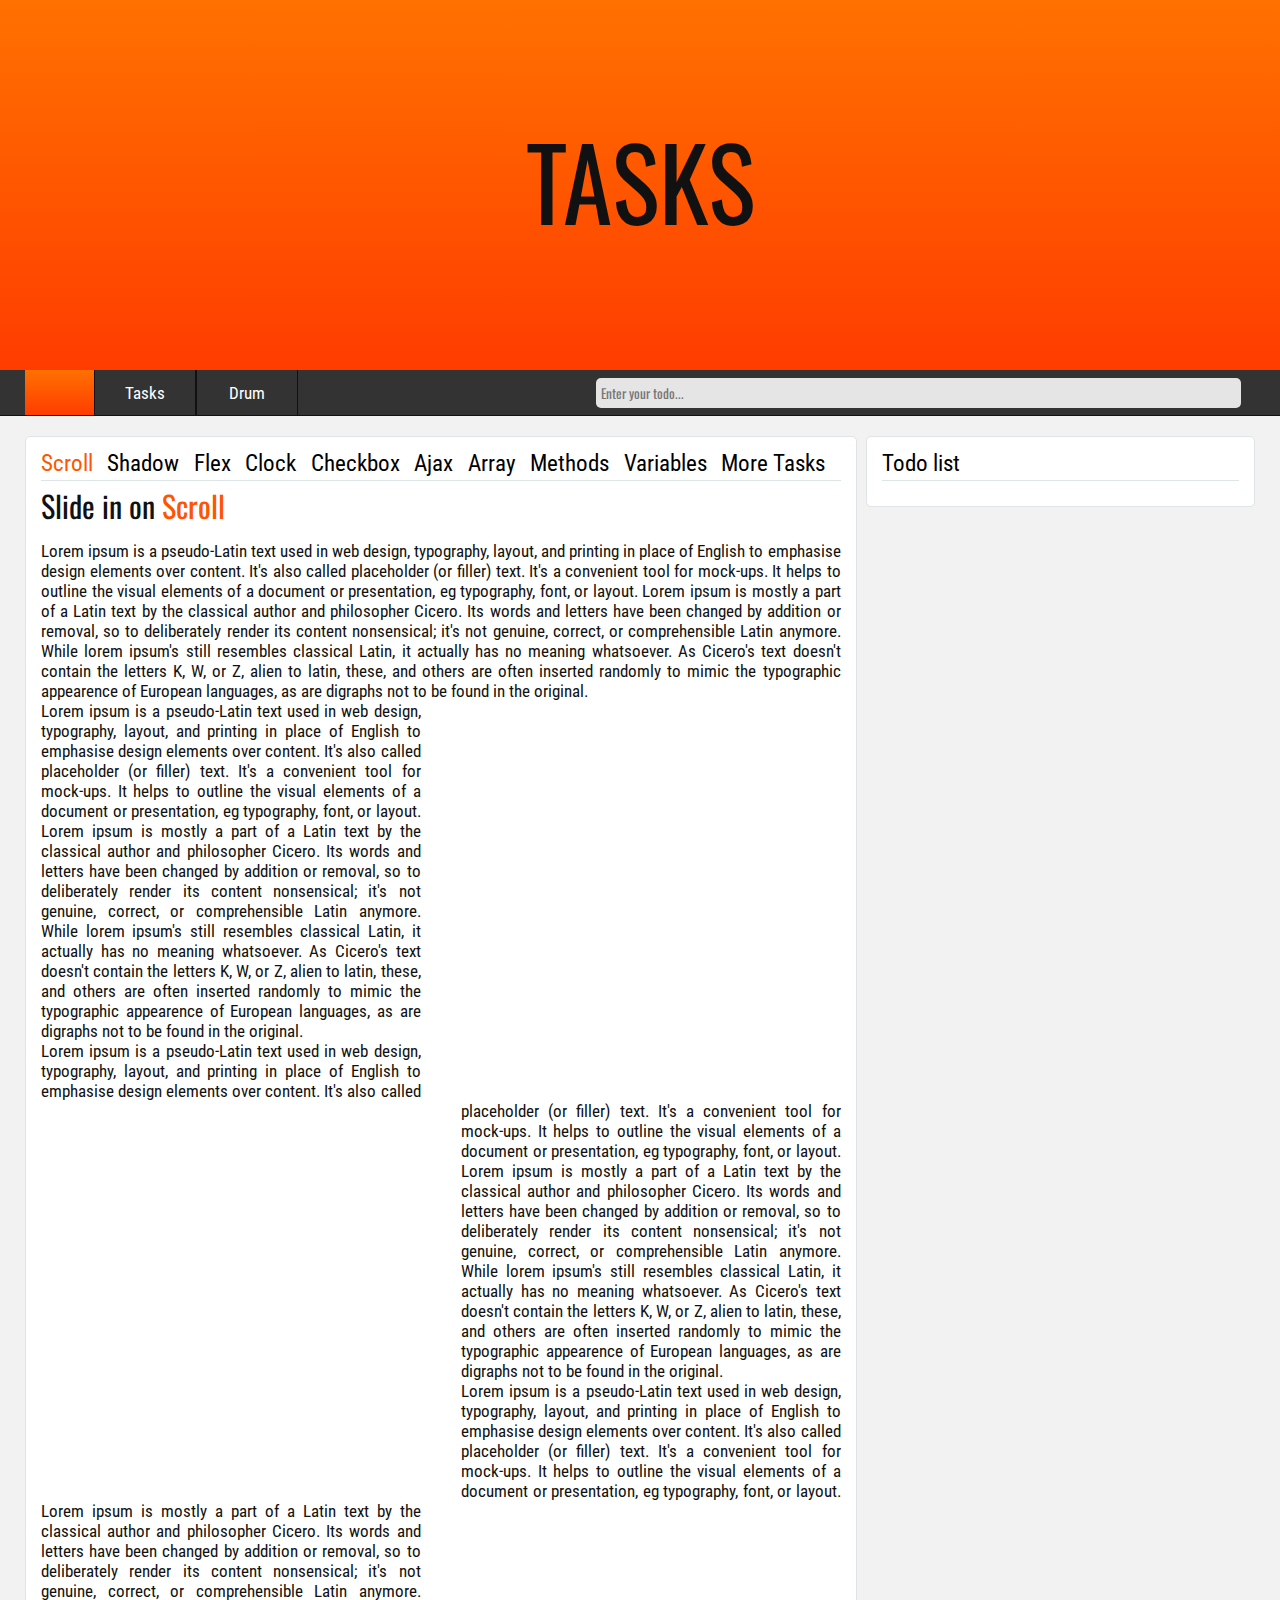
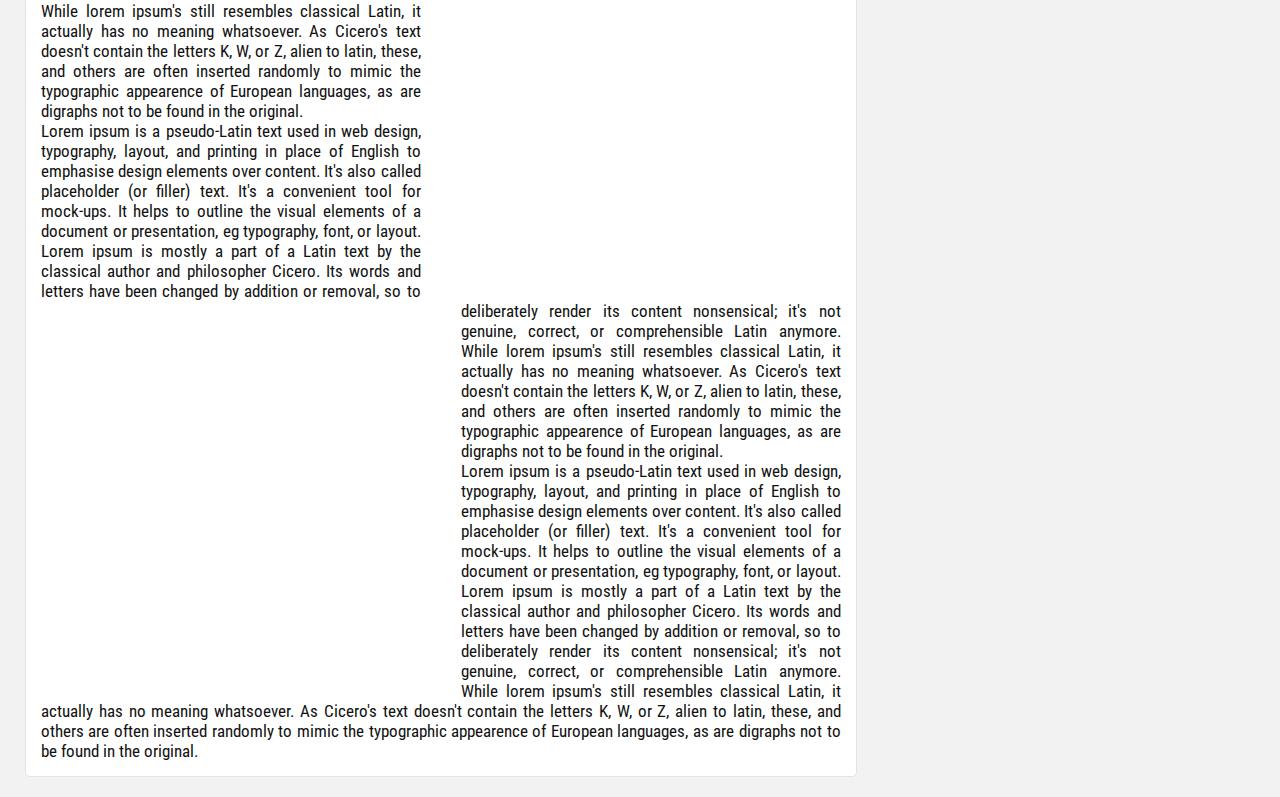
<file: index.html>
<!DOCTYPE html>
<html lang="en">
<head>
    <meta charset="UTF-8">
    <meta name="viewport" content="width=device-width, initial-scale=1.0">

    <link rel="stylesheet" type="text/css" href="css/style.css">

    <link rel="icon" href="img/logo-icon.ico" type="image/x-icon">

    <link rel="stylesheet" href="https://use.fontawesome.com/releases/v5.1.1/css/all.css"
          integrity="sha384-O8whS3fhG2OnA5Kas0Y9l3cfpmYjapjI0E4theH4iuMD+pLhbf6JI0jIMfYcK3yZ" crossorigin="anonymous">
    <link href="https://fonts.googleapis.com/css?family=Oswald" rel="stylesheet">
    <link href="https://fonts.googleapis.com/css?family=Roboto+Condensed" rel="stylesheet">

    <title>Task page</title>
</head>
<body onload="getToDo()">

<div class="banner">
    <div class="logo-banner">
        <h2>Tasks</h2>
    </div>
</div>

<header id="main">

    <div class="wrapper holder">
        <div class="flex-container">
            <div class="logo">
                <h1><a href="index.html"><i class="fab fa-js-square"></i></a></h1>
            </div>

            <nav>
                <ul>
                    <li><a href="index.html">Tasks</a></li>
                    <li><a href="drum.html">Drum</a></li>
                </ul>
            </nav>

            <form id="todoList">
                <input type="text" placeholder="Enter your todo..." id="todoInput" onfocus="this.value=''">
                <button type="submit"><i class="fas fa-plus"></i></button>
            </form>
        </div>
    </div>
</header>

<main>
    <div class="wrapper holder">
        <div class="content">
            <div class="left-block holder" id="tabs">
                <div class="nav-panel">
                    <nav>
                        <ul>
                            <li class="tab active">Scroll</li>
                            <li class="tab">Shadow</li>
                            <li class="tab">Flex</li>
                            <li class="tab">Clock</li>
                            <li class="tab">Checkbox</li>
                            <li class="tab">Ajax</li>
                            <li class="tab">Array</li>
                            <li class="tab">Methods</li>
                            <li class="tab">Variables</li>
                            <li class="toggle-panel">More Tasks</li>
                        </ul>
                    </nav>
                    <div class="panel">
                        <ul>
                            <li class="tab">Video</li>
                        </ul>
                    </div>
                </div>


                <div class="slide tab-content">
                    <h3>Slide in on <span>Scroll</span></h3>

                    <p>Lorem ipsum is a pseudo-Latin text used in web design, typography, layout, and printing in place
                        of English to emphasise design elements over content. It's also called placeholder (or filler)
                        text. It's a convenient tool for mock-ups. It helps to outline the visual elements of a document
                        or presentation, eg typography, font, or layout. Lorem ipsum is mostly a part of a Latin text by
                        the classical author and philosopher Cicero. Its words and letters have been changed by addition
                        or removal, so to deliberately render its content nonsensical; it's not genuine, correct, or
                        comprehensible Latin anymore. While lorem ipsum's still resembles classical Latin, it actually
                        has no meaning whatsoever. As Cicero's text doesn't contain the letters K, W, or Z, alien to
                        latin, these, and others are often inserted randomly to mimic the typographic appearence of
                        European languages, as are digraphs not to be found in the original.</p>

                    <img src="img/img.jpg" alt="Img" class="right-position slide-in">

                    <p>Lorem ipsum is a pseudo-Latin text used in web design, typography, layout, and printing in place
                        of English to emphasise design elements over content. It's also called placeholder (or filler)
                        text. It's a convenient tool for mock-ups. It helps to outline the visual elements of a document
                        or presentation, eg typography, font, or layout. Lorem ipsum is mostly a part of a Latin text by
                        the classical author and philosopher Cicero. Its words and letters have been changed by addition
                        or removal, so to deliberately render its content nonsensical; it's not genuine, correct, or
                        comprehensible Latin anymore. While lorem ipsum's still resembles classical Latin, it actually
                        has no meaning whatsoever. As Cicero's text doesn't contain the letters K, W, or Z, alien to
                        latin, these, and others are often inserted randomly to mimic the typographic appearence of
                        European languages, as are digraphs not to be found in the original.</p>

                    <img src="img/img.jpg" alt="Img" class="left-position slide-in">

                    <p>Lorem ipsum is a pseudo-Latin text used in web design, typography, layout, and printing in place
                        of English to emphasise design elements over content. It's also called placeholder (or filler)
                        text. It's a convenient tool for mock-ups. It helps to outline the visual elements of a document
                        or presentation, eg typography, font, or layout. Lorem ipsum is mostly a part of a Latin text by
                        the classical author and philosopher Cicero. Its words and letters have been changed by addition
                        or removal, so to deliberately render its content nonsensical; it's not genuine, correct, or
                        comprehensible Latin anymore. While lorem ipsum's still resembles classical Latin, it actually
                        has no meaning whatsoever. As Cicero's text doesn't contain the letters K, W, or Z, alien to
                        latin, these, and others are often inserted randomly to mimic the typographic appearence of
                        European languages, as are digraphs not to be found in the original.</p>

                    <img src="img/img.jpg" alt="Img" class="right-position slide-in">

                    <p>Lorem ipsum is a pseudo-Latin text used in web design, typography, layout, and printing in place
                        of English to emphasise design elements over content. It's also called placeholder (or filler)
                        text. It's a convenient tool for mock-ups. It helps to outline the visual elements of a document
                        or presentation, eg typography, font, or layout. Lorem ipsum is mostly a part of a Latin text by
                        the classical author and philosopher Cicero. Its words and letters have been changed by addition
                        or removal, so to deliberately render its content nonsensical; it's not genuine, correct, or
                        comprehensible Latin anymore. While lorem ipsum's still resembles classical Latin, it actually
                        has no meaning whatsoever. As Cicero's text doesn't contain the letters K, W, or Z, alien to
                        latin, these, and others are often inserted randomly to mimic the typographic appearence of
                        European languages, as are digraphs not to be found in the original.</p>

                    <img src="img/img.jpg" alt="Img" class="left-position slide-in">

                    <p>Lorem ipsum is a pseudo-Latin text used in web design, typography, layout, and printing in place
                        of English to emphasise design elements over content. It's also called placeholder (or filler)
                        text. It's a convenient tool for mock-ups. It helps to outline the visual elements of a document
                        or presentation, eg typography, font, or layout. Lorem ipsum is mostly a part of a Latin text by
                        the classical author and philosopher Cicero. Its words and letters have been changed by addition
                        or removal, so to deliberately render its content nonsensical; it's not genuine, correct, or
                        comprehensible Latin anymore. While lorem ipsum's still resembles classical Latin, it actually
                        has no meaning whatsoever. As Cicero's text doesn't contain the letters K, W, or Z, alien to
                        latin, these, and others are often inserted randomly to mimic the typographic appearence of
                        European languages, as are digraphs not to be found in the original.</p>


                    <p>Lorem ipsum is a pseudo-Latin text used in web design, typography, layout, and printing in place
                        of English to emphasise design elements over content. It's also called placeholder (or filler)
                        text. It's a convenient tool for mock-ups. It helps to outline the visual elements of a document
                        or presentation, eg typography, font, or layout. Lorem ipsum is mostly a part of a Latin text by
                        the classical author and philosopher Cicero. Its words and letters have been changed by addition
                        or removal, so to deliberately render its content nonsensical; it's not genuine, correct, or
                        comprehensible Latin anymore. While lorem ipsum's still resembles classical Latin, it actually
                        has no meaning whatsoever. As Cicero's text doesn't contain the letters K, W, or Z, alien to
                        latin, these, and others are often inserted randomly to mimic the typographic appearence of
                        European languages, as are digraphs not to be found in the original.</p>

                </div>

                <div class="shadow tab-content hidden-class">
                    <h3><i>Shadow</i> mouse</h3>

                    <span>Markup</span>
                </div>

                <div class="flex tab-content hidden-class">
                    <h3><span>Flex</span> gallery</h3>

                    <div class="flex-container">

                        <div class="flex-item"><p>My</p></div>
                        <div class="flex-item"><p>Dear</p></div>
                        <div class="flex-item"><p>Click</p></div>
                        <div class="flex-item"><p>On</p></div>
                        <div class="flex-item"><p>Me</p></div>

                    </div>
                </div>

                <div class="clock tab-content hidden-class">
                    <h3>CSS + <span>Clock</span> js</h3>

                    <div class="clock-shape">

                        <div class="clock-face">
                            <div class="hand second-hand"></div>
                            <div class="hand minute-hand"></div>
                            <div class="hand hour-hand"></div>
                        </div>

                    </div>
                </div>

                <div class="checkbox tab-content hidden-class">
                    <h3><span>Checkbox</span> in between (press Shift)</h3>
                    <div class="item">
                        <input type="checkbox">
                        <p>Create a new task</p>
                    </div>

                    <div class="item">
                        <input type="checkbox">
                        <p>Eat an apple</p>
                    </div>

                    <div class="item">
                        <input type="checkbox">
                        <p>Good luck</p>
                    </div>

                    <div class="item">
                        <input type="checkbox">
                        <p>Buy a car</p>
                    </div>

                    <div class="item">
                        <input type="checkbox">
                        <p>Google</p>
                    </div>

                    <div class="item">
                        <input type="checkbox">
                        <p>Input</p>
                    </div>
                </div>

                <div class="ajax tab-content hidden-class">
                    <h3><span>Ajax</span> and cities json file</h3>
                    <form>
                        <input type="text" class="search" placeholder="Find your city...">
                    </form>

                    <ul class="suggest">
                    </ul>
                </div>

                <div class="sort-array tab-content hidden-class">
                    <h3><span>Array</span> and method Sort</h3>
                    <ul class="not-sorted"></ul>

                    <button>Sort array</button>

                    <ul id="bands"></ul>
                </div>

                <div class="array-methods tab-content hidden-class">
                    <h3>Array <span>Methods</span>: filter, map, reduce</h3>

                    <div class="array-one">
                    </div>

                    <button class="negative-numbers">Negative numbers</button>
                    <button class="positive-numbers">Positive numbers</button>

                    <div class="negative-array">
                    </div>

                    <div class="positive-array">
                    </div>

                    <div class="array-two">
                    </div>

                    <button class="total-year">Total year</button>
                    <button class="only-names">Only names</button>

                    <div class="total-year-show">
                    </div>

                    <div class="only-names-show">
                    </div>

                </div>

                <div class="variables tab-content hidden-class">
                    <h3>CSS <span class="change-var">Variables</span> with JS</h3>

                    <label for="spacing">Spacing</label>
                    <input type="range" name="spacing" max="200" min="10" value="10" data-sizing="px">

                    <label for="blur">Blur</label>
                    <input type="range" name="blur" min="0" max="25" value="0" data-sizing="px">

                    <label for="base">Base color</label>
                    <input type="color" name="base" value="#ff5500"><br>

                    <label for="right">Right/Left</label>
                    <input type="range" name="right" max="300" min="-300" value="100" data-sizing="px">

                    <label for="top">Top/Bottom</label>
                    <input type="range" name="top" max="300" min="0" value="100" data-sizing="px">

                    <label for="width">Width</label>
                    <input type="range" name="width" max="100" min="0" value="70" data-sizing="%">

                    <div class="shape">
                        <img src="img/low-poly-basketbol-basketbolist-miach-igra.jpg" alt="Img">
                    </div>
                </div>

                <div class="bar tab-content hidden-class">
                    <h3><span>Video</span> speed</h3>

                    <div class="flex-container">

                        <video class="video" width="765" height="430" src="http://clips.vorwaerts-gmbh.de/VfE_html5.mp4"
                               loop controls></video>
                        <div class="speed">
                            <div class="speed-bar">1x</div>
                        </div>

                    </div>

                </div>
            </div>


            <div class="right-block">
                <h3>Todo list</h3>
                <div id="showToDoList">
                </div>
            </div>
        </div>
    </div>
</main>

<script src="js/todo.js"></script>
<script src="js/tabs.js"></script>
<script src="js/shadow.js"></script>
<script src="js/slide-in.js"></script>
<script src="js/flex.js"></script>
<script src="js/sticky-nav.js"></script>
<script src="js/clock.js"></script>
<script src="js/checkbox.js"></script>
<script src="js/ajax-cities.js"></script>
<script src="js/sort-array.js"></script>
<script src="js/array-methods.js"></script>
<script src="js/variables.js"></script>
<script src="js/panel.js"></script>
<script src="js/speed-bar.js"></script>

</body>
</html>
</file>
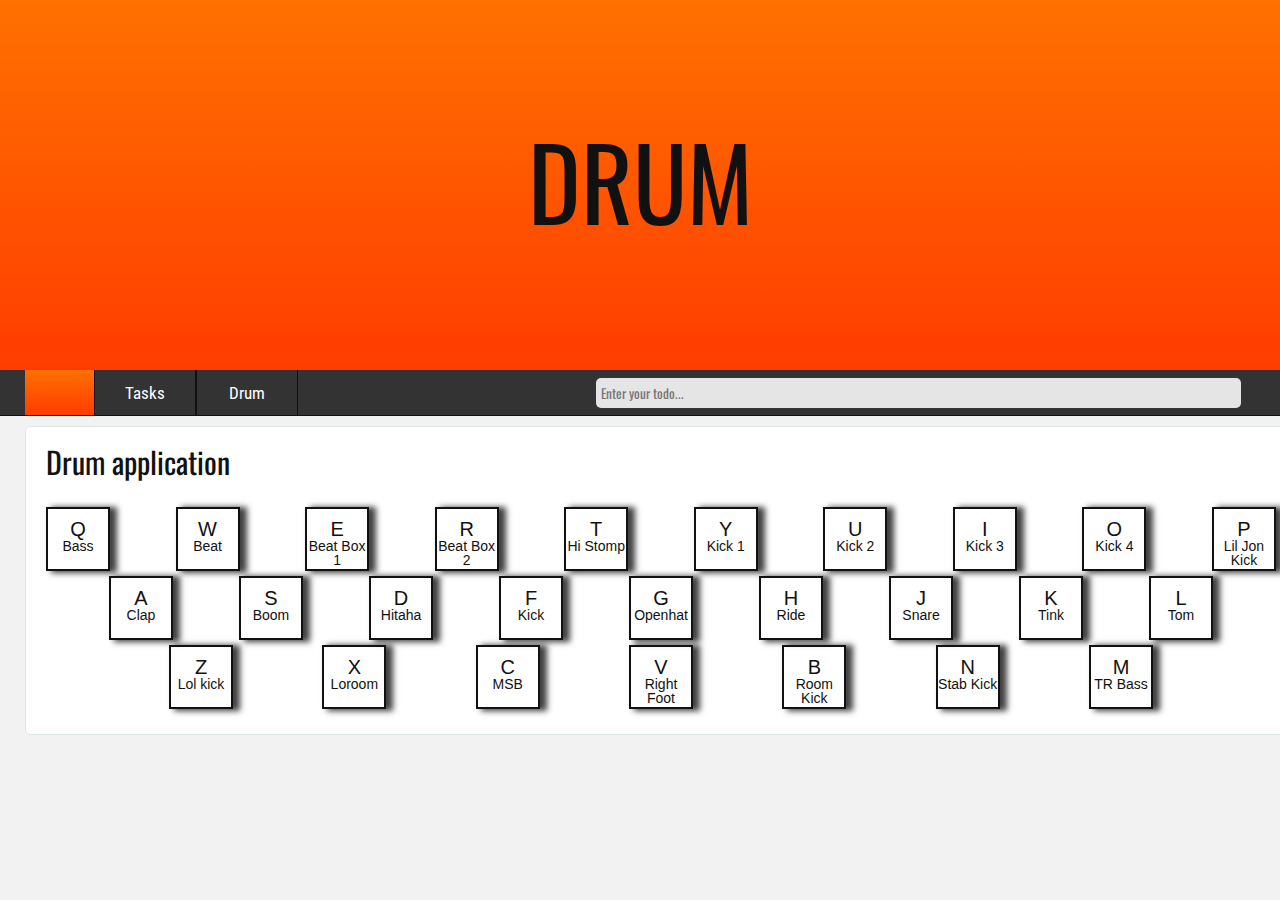
<file: drum.html>
<!DOCTYPE html>
<html lang="en">
<head>
    <meta charset="UTF-8">
    <meta name="viewport" content="width=device-width, initial-scale=1.0">

    <link rel="icon" href="img/logo-icon.ico" type="image/x-icon">
    
    <link rel="stylesheet" type="text/css" href="css/style.css">
    <link rel="stylesheet" type="text/css" href="css/drum.css">

    <link rel="stylesheet" href="https://use.fontawesome.com/releases/v5.1.1/css/all.css"
          integrity="sha384-O8whS3fhG2OnA5Kas0Y9l3cfpmYjapjI0E4theH4iuMD+pLhbf6JI0jIMfYcK3yZ" crossorigin="anonymous">
    <link href="https://fonts.googleapis.com/css?family=Oswald" rel="stylesheet">
    <link href="https://fonts.googleapis.com/css?family=Roboto+Condensed" rel="stylesheet">

    <title>Drum app</title>
</head>
<body>

<div class="banner">
    <div class="logo-banner">
        <h2>Drum</h2>
    </div>
</div>

<header>
    <div class="wrapper holder">
        <div class="flex-container">
            <div class="logo">
                <h1><a href="index.html"><i class="fab fa-js-square"></i></a></h1>
            </div>

            <nav>
                <ul>
                    <li><a href="index.html">Tasks</a></li>
                    <li><a href="#">Drum</a></li>
                </ul>
            </nav>

            <form id="todoList">
                <input type="text" placeholder="Enter your todo..." id="todoInput" onfocus="this.value=''">
                <button type="submit"><i class="fas fa-plus"></i></button>
            </form>
        </div>
    </div>
</header>

<main>
    <div class="wrapper holder">
        <div class="drum-content">
            <div class="drum tab-content show">
                <h3>Drum application</h3>

                <div class="top-keys">
                    <div class="flex-container">
                        <div data-key="81" class="key" title="Click key">
                            <kbd>Q</kbd>
                            <span>Bass</span>
                        </div>

                        <div data-key="87" class="key" title="Click key">
                            <kbd>W</kbd>
                            <span>Beat</span>
                        </div>

                        <div data-key="69" class="key" title="Click key">
                            <kbd>E</kbd>
                            <span>Beat Box 1</span>
                        </div>

                        <div data-key="82" class="key" title="Click key">
                            <kbd>R</kbd>
                            <span>Beat Box 2</span>
                        </div>

                        <div data-key="84" class="key" title="Click key">
                            <kbd>T</kbd>
                            <span>Hi Stomp</span>
                        </div>

                        <div data-key="89" class="key" title="Click key">
                            <kbd>Y</kbd>
                            <span>Kick 1</span>
                        </div>

                        <div data-key="85" class="key" title="Click key">
                            <kbd>U</kbd>
                            <span>Kick 2</span>
                        </div>

                        <div data-key="73" class="key" title="Click key">
                            <kbd>I</kbd>
                            <span>Kick 3</span>
                        </div>

                        <div data-key="79" class="key" title="Click key">
                            <kbd>O</kbd>
                            <span>Kick 4</span>
                        </div>

                        <div data-key="80" class="key" title="Click key">
                            <kbd>P</kbd>
                            <span>Lil Jon Kick</span>
                        </div>
                    </div>
                </div>

                <div class="middle-keys">
                    <div class="flex-container">
                        <div data-key="65" class="key" title="Click key">
                            <kbd>A</kbd>
                            <span>Clap</span>
                        </div>

                        <div data-key="83" class="key" title="Click key">
                            <kbd>S</kbd>
                            <span>Boom</span>
                        </div>

                        <div data-key="68" class="key" title="Click key">
                            <kbd>D</kbd>
                            <span>Hitaha</span>
                        </div>

                        <div data-key="70" class="key" title="Click key">
                            <kbd>F</kbd>
                            <span>Kick</span>
                        </div>

                        <div data-key="71" class="key" title="Click key">
                            <kbd>G</kbd>
                            <span>Openhat</span>
                        </div>

                        <div data-key="72" class="key" title="Click key">
                            <kbd>H</kbd>
                            <span>Ride</span>
                        </div>

                        <div data-key="74" class="key" title="Click key">
                            <kbd>J</kbd>
                            <span>Snare</span>
                        </div>

                        <div data-key="75" class="key" title="Click key">
                            <kbd>K</kbd>
                            <span>Tink</span>
                        </div>

                        <div data-key="76" class="key" title="Click key">
                            <kbd>L</kbd>
                            <span>Tom</span>
                        </div>
                    </div>
                </div>

                <div class="bottom-keys">
                    <div class="flex-container">
                        <div data-key="90" class="key" title="Click key">
                            <kbd>Z</kbd>
                            <span>Lol kick</span>
                        </div>

                        <div data-key="88" class="key" title="Click key">
                            <kbd>X</kbd>
                            <span>Loroom</span>
                        </div>

                        <div data-key="67" class="key" title="Click key">
                            <kbd>C</kbd>
                            <span>MSB</span>
                        </div>

                        <div data-key="86" class="key" title="Click key">
                            <kbd>V</kbd>
                            <span>Right Foot</span>
                        </div>

                        <div data-key="66" class="key" title="Click key">
                            <kbd>B</kbd>
                            <span>Room Kick</span>
                        </div>

                        <div data-key="78" class="key" title="Click key">
                            <kbd>N</kbd>
                            <span>Stab Kick</span>
                        </div>

                        <div data-key="77" class="key" title="Click key">
                            <kbd>M</kbd>
                            <span>TR Bass</span>
                        </div>
                    </div>
                </div>

                <div class="top-sounds">
                    <audio data-key="81" src="sounds/new/Bass%20Drum%20Sample-16440-Free-Loops.com.mp3"></audio>
                    <audio data-key="87" src="sounds/new/beat.wav"></audio>
                    <audio data-key="69" src="sounds/new/Beat%20Box%20Kick%201-6027-Free-Loops.com.mp3"></audio>
                    <audio data-key="82" src="sounds/new/Beat%20Box%20Kick%202-3171-Free-Loops.com.mp3"></audio>
                    <audio data-key="84" src="sounds/new/hi%20stomp.wav"></audio>
                    <audio data-key="89" src="sounds/new/KICK2.WAV"></audio>
                    <audio data-key="85" src="sounds/new/kick004.wav"></audio>
                    <audio data-key="79" src="sounds/new/kick009.wav"></audio>
                    <audio data-key="73" src="sounds/new/kick11.wav "></audio>
                    <audio data-key="80" src="sounds/new/Lil%20Jon%20Kick-8241-Free-Loops.com.mp3"></audio>
                </div>

                <div class="middle-sounds">
                    <audio data-key="65" src="sounds/clap.wav"></audio>
                    <audio data-key="83" src="sounds/boom.wav"></audio>
                    <audio data-key="68" src="sounds/hihat.wav"></audio>
                    <audio data-key="70" src="sounds/kick.wav"></audio>
                    <audio data-key="71" src="sounds/openhat.wav"></audio>
                    <audio data-key="72" src="sounds/ride.wav"></audio>
                    <audio data-key="74" src="sounds/snare.wav"></audio>
                    <audio data-key="75" src="sounds/tink.wav"></audio>
                    <audio data-key="76" src="sounds/tom.wav"></audio>
                </div>

                <div class="bottom-sounds">
                    <audio data-key="90" src="sounds/new/lokik%20hl.wav"></audio>
                    <audio data-key="88" src="sounds/new/loroomk2.wav"></audio>
                    <audio data-key="67" src="sounds/new/msb9718.wav"></audio>
                    <audio data-key="86" src="sounds/new/rightfoot-2.wav"></audio>
                    <audio data-key="66" src="sounds/new/roomkik2.wav"></audio>
                    <audio data-key="78" src="sounds/new/stab%20kik.wav"></audio>
                    <audio data-key="77" src="sounds/new/TR606_BASS.wav"></audio>
                </div>

            </div>
        </div>
    </div>

</main>

<script src="js/drum.js"></script>
<script src="js/sticky-nav.js"></script>

</body>
</html>
</file>
<file: css/style.css>
html, body, div, span, applet, object, iframe,
h1, h2, h3, h4, h5, h6, p, blockquote, pre,
a, abbr, acronym, address, big, cite, code,
del, dfn, em, img, ins, kbd, q, s, samp,
small, strike, strong, sub, sup, tt, var,
b, u, i, center,
dl, dt, dd, ol, ul, li,
fieldset, form, label, legend,
table, caption, tbody, tfoot, thead, tr, th, td,
article, aside, canvas, details, embed,
figure, figcaption, footer, header, hgroup,
menu, nav, output, ruby, section, summary,
time, mark, audio, video {
    margin: 0;
    padding: 0;
    border: 0;
    font-size: 100%;
    font: inherit;
    vertical-align: baseline;
}

/* HTML5 display-role reset for older browsers */
article, aside, details, figcaption, figure,
footer, header, hgroup, menu, nav, section {
    display: block;
}

body {
    background-color: #f2f2f2;
    line-height: 1;
    font-family: "Rajdhani Medium", sans-serif;
    margin: 0 auto;
}

ol, ul {
    list-style: none;
}

a {
    text-decoration: none;
}

blockquote, q {
    quotes: none;
}

blockquote:before, blockquote:after,
q:before, q:after {
    content: '';
    content: none;
}

table {
    border-collapse: collapse;
    border-spacing: 0;
}

.flex-container {
    display: -webkit-flex;
    display: flex;
    justify-content: space-between;
}

.wrapper {
    width: 1230px;
    margin: 0 auto;
}

.holder:after {
    content: '';
    display: block;
    clear: both;
}

.active {
    color: #ff5500;
}

.banner {
    padding-top: 20px;
    text-align: center;
    width: 100%;
    height: 350px;

    background: rgba(248, 80, 50, 1);
    background: -moz-linear-gradient(top, rgba(248, 80, 50, 1) 0%, rgba(241, 111, 92, 1) 0%, rgba(255, 113, 0, 1) 0%, rgba(255, 60, 0, 1) 100%);
    background: -webkit-gradient(left top, left bottom, color-stop(0%, rgba(248, 80, 50, 1)), color-stop(0%, rgba(241, 111, 92, 1)), color-stop(0%, rgba(255, 113, 0, 1)), color-stop(100%, rgba(255, 60, 0, 1)));
    background: -webkit-linear-gradient(top, rgba(248, 80, 50, 1) 0%, rgba(241, 111, 92, 1) 0%, rgba(255, 113, 0, 1) 0%, rgba(255, 60, 0, 1) 100%);
    background: -o-linear-gradient(top, rgba(248, 80, 50, 1) 0%, rgba(241, 111, 92, 1) 0%, rgba(255, 113, 0, 1) 0%, rgba(255, 60, 0, 1) 100%);
    background: -ms-linear-gradient(top, rgba(248, 80, 50, 1) 0%, rgba(241, 111, 92, 1) 0%, rgba(255, 113, 0, 1) 0%, rgba(255, 60, 0, 1) 100%);
    background: linear-gradient(to bottom, rgba(248, 80, 50, 1) 0%, rgba(241, 111, 92, 1) 0%, rgba(255, 113, 0, 1) 0%, rgba(255, 60, 0, 1) 100%);
    filter: progid:DXImageTransform.Microsoft.gradient(startColorstr='#f85032', endColorstr='#ff3c00', GradientType=0);
}

.banner .logo-banner {
    margin-top: 110px;
}

.banner h2 {
    font-size: 100px;
    font-family: 'Oswald', sans-serif;
    color: #111111;
    margin: 0;
    text-transform: uppercase;
}

.fixed header {
    position: fixed;
}

header {
    z-index: 2;
    width: 100%;
    height: 45px;
    top: 0;
    position: relative;
    background-color: #333333;
    text-align: center;
    border-bottom: 1px solid #111111;
}

h1 {
    margin: 5px 0 0 0;
    font-size: 30px;
}

h1 a {
    color: #ffffff;
}

.logo {
    width: 69px;
    height: 45px;

    background: rgba(248, 80, 50, 1);
    background: -moz-linear-gradient(top, rgba(248, 80, 50, 1) 0%, rgba(241, 111, 92, 1) 0%, rgba(255, 113, 0, 1) 0%, rgba(255, 60, 0, 1) 100%);
    background: -webkit-gradient(left top, left bottom, color-stop(0%, rgba(248, 80, 50, 1)), color-stop(0%, rgba(241, 111, 92, 1)), color-stop(0%, rgba(255, 113, 0, 1)), color-stop(100%, rgba(255, 60, 0, 1)));
    background: -webkit-linear-gradient(top, rgba(248, 80, 50, 1) 0%, rgba(241, 111, 92, 1) 0%, rgba(255, 113, 0, 1) 0%, rgba(255, 60, 0, 1) 100%);
    background: -o-linear-gradient(top, rgba(248, 80, 50, 1) 0%, rgba(241, 111, 92, 1) 0%, rgba(255, 113, 0, 1) 0%, rgba(255, 60, 0, 1) 100%);
    background: -ms-linear-gradient(top, rgba(248, 80, 50, 1) 0%, rgba(241, 111, 92, 1) 0%, rgba(255, 113, 0, 1) 0%, rgba(255, 60, 0, 1) 100%);
    background: linear-gradient(to bottom, rgba(248, 80, 50, 1) 0%, rgba(241, 111, 92, 1) 0%, rgba(255, 113, 0, 1) 0%, rgba(255, 60, 0, 1) 100%);
    filter: progid:DXImageTransform.Microsoft.gradient(startColorstr='#f85032', endColorstr='#ff3c00', GradientType=0);
}

header nav {
    margin-right: 279px;
}

header nav ul li {
    display: inline-block;
}

header nav ul li a {
    color: #ffffff;
    font-family: 'Roboto Condensed', sans-serif;
    border-right: 1px solid #111111;
    border-left: 1px solid #111111;
    width: 100px;
    height: 30px;
    display: block;
    padding-top: 15px;
    font-size: 17px;
    margin-left: -5px;

    -webkit-transition: background-color .5s;
    -moz-transition: background-color .5s;
    -ms-transition: background-color .5s;
    -o-transition: background-color .5s;
    transition: background-color .5s;
}

header nav ul li a:hover {
    background-color: #111111;
}

#todoList {
    width: 673px;
    height: 100%;
    display: inline-block;
    text-align: center;
    position: relative;
}

input[type='text'] {
    width: 638px;
    height: 28px;
    border: none;
    background-color: #e5e5e5;
    outline: none;
    margin-top: 8px;
    border-radius: 5px;
    padding-left: 5px;
    font-family: 'Oswald', sans-serif;

    -webkit-transition: background-color .5s;
    -moz-transition: background-color .5s;
    -ms-transition: background-color .5s;
    -o-transition: background-color .5s;
    transition: background-color .5s;
}

input[type='text']:focus {
    background-color: #ffffff;
}

.drum-content {
    width: 100%;
    border-radius: 5px;
    border: 1px solid #dee5e6;
}

header button {
    position: absolute;
    top: 7px;
    right: 15px;
    width: 28px;
    height: 30px;
    background: none;
    border: none;
    outline: none;
    cursor: pointer;
    margin-left: -4px;
    color: #808080;

    -webkit-transition: color .5s;
    -moz-transition: color .5s;
    -ms-transition: color .5s;
    -o-transition: color .5s;
    transition: color .5s;
}

header button:hover {
    color: #ff5500;
}

main {
    margin-top: 10px;
    margin-bottom: 20px;
}

main .content .left-block {
    float: left;
    width: 65%;
    margin-top: 10px;
    background-color: #ffffff;
    border-radius: 5px;
    border: 1px solid #dee5e6;
    padding: 15px;
    position: relative;
}

main .content .left-block nav {
    border-bottom: 1px solid #dee5e6;
    padding-bottom: 5px;
}

main .content .left-block nav ul li {
    font-size: 23px;
    font-family: 'Roboto Condensed', sans-serif;
    display: inline-block;
    margin-right: 10px;
    cursor: pointer;
}

main .content .left-block nav ul li a {
    color: #111111;

    -webkit-transition: color .5s;
    -moz-transition: color .5s;
    -ms-transition: color .5s;
    -o-transition: color .5s;
    transition: color .5s;
}

main .content .left-block nav ul li a:hover {
    color: #ff5500;
}

main .content .left-block m {
    margin-top: 10px;
    font-family: 'Oswald', sans-serif;

}

main .content .left-block .drum h3 {
    text-align: left;
    font-size: 25px;
    color: #ff5500;
    margin-bottom: 20px;
}

main .content .right-block {
    float: right;
    width: 29%;
    margin-top: 10px;
    background-color: #ffffff;
    border-radius: 5px;
    border: 1px solid #dee5e6;
    padding: 15px;
    word-wrap: break-word;
}

main .content .right-block h3 {
    font-size: 23px;
    font-family: 'Roboto Condensed', sans-serif;
    padding-bottom: 5px;
    border-bottom: 1px solid #dee5e6;
}

main .content .right-block #showToDoList a {
    color: #111111;
    font-size: 19px;

    -webkit-transition: color .5s;
    -moz-transition: color .5s;
    -ms-transition: color .5s;
    -o-transition: color .5s;
    transition: color .5s;
}

main .content .right-block #showToDoList {
    padding-top: 10px;
}

main .content .right-block #showToDoList p {
    font-family: 'Roboto Condensed', sans-serif;
    font-size: 19px;
}

main .content .right-block #showToDoList p,
main .content .right-block #showToDoList a {
    margin-bottom: 10px;
}

main .content .right-block #showToDoList a:hover {
    color: #ff5500;
}

.hidden-class {
    display: none;
}

.show {
    display: block;
}

.hide {
    display: none;
}

.shadow {
    text-align: center;
    padding-top: 10px;
    padding-bottom: 50px;

}

.shadow span {
    font-family: 'Oswald', sans-serif;
    font-size: 100px;
    text-align: center;
}

.shadow h3 {
    text-align: left;
    font-family: 'Oswald', sans-serif;
    font-size: 30px;
    color: #111111;
    margin-bottom: 20px;
}

.shadow h3 i {
    font-style: normal;
    color: #ff5500;
}

.slide {
    padding-top: 10px;
}

.slide h3 {
    font-family: 'Oswald', sans-serif;
    font-size: 30px;
    color: #111111;
    margin-bottom: 20px;
}

.slide h3 span {
    color: #ff5500;
}

.slide p {
    font-size: 17px;
    font-family: 'Roboto Condensed', sans-serif;
    color: #111111;
    line-height: 20px;
    text-align: justify;
}

.left-position {
    float: left;
    margin-right: 20px;

    -webkit-transform: translateX(-110%);
    -moz-transform: translateX(-110%);
    -ms-transform: translateX(-110%);
    -o-transform: translateX(-110%);
    transform: translateX(-110%);
}

.right-position {
    float: right;
    margin-left: 20px;

    -webkit-transform: translateX(110%);
    -moz-transform: translateX(110%);
    -ms-transform: translateX(110%);
    -o-transform: translateX(110%);
    transform: translateX(110%);
}

.slide-in {
    z-index: 1;
    opacity: 0;
    transition: 1s;
}

.active-slide {
    opacity: 1;
    transition: transform .5s;

    -webkit-transform: translateX(0%) translateY(0%);
    -moz-transform: translateX(0%) translateY(0%);
    -ms-transform: translateX(0%) translateY(0%);
    -o-transform: translateX(0%) translateY(0%);
    transform: translateX(0%) translateY(0%);
}

.flex {
    padding-top: 10px;
}

.flex h3 {
    font-family: 'Oswald', sans-serif;
    font-size: 30px;
    color: #111111;
    margin-bottom: 20px;
}

.flex h3 span {
    color: #ff5500;
}

.flex .flex-item {
    background-color: #ff5500;
    transition: all 0.5s cubic-bezier(0.61, -0.19, 0.7, -0.11);
    flex: 1;
    display: flex;
    flex-direction: column;
    justify-content: center;
    align-items: center;
    cursor: pointer;
    border: 1px solid #111111;
}

.flex .flex-item {
    font-size: 25px;
}

.flex .flex-item p {
    font-family: 'Oswald', sans-serif;
    color: #111111;
    text-transform: uppercase;
    font-size: 2em;
}

.flex .flex-container {
    display: flex;
    justify-content: space-around;
    min-height: 100vh;
}

.flex .open {
    flex: 5;
    font-size: 2.6em;
}

.clock {
    padding-top: 10px;
}

.clock h3 {
    font-family: 'Oswald', sans-serif;
    font-size: 30px;
    color: #111111;
    margin-bottom: 20px;
}

.clock h3 span {
    color: #ff5500;
}

.clock .clock-shape {
    width: 30rem;
    height: 30rem;
    border: 20px solid #111111;
    border-radius: 50%;
    margin: 50px auto;
    position: relative;
    padding: 2rem;
}

.clock .clock-shape .clock-face {
    position: relative;
    width: 100%;
    height: 100%;
    transform: translateY(-3px);
}

.clock .hand {
    width: 50%;
    height: 6px;
    background-color: #ff5500;
    position: absolute;
    top: 50%;
    transform-origin: 100%;
    transform: rotate(90deg);
    transition-timing-function: cubic-bezier(0.1, 2.7, 0.58, 1);
}

.clock .minute-hand {
    background-color: #111111;
}

.clock .hour-hand {
    left: 15%;
    width: 35%;
    background-color: #111111;
}

.checkbox {
    padding-top: 10px;
}

.checkbox h3 {
    font-family: 'Oswald', sans-serif;
    font-size: 30px;
    color: #111111;
    margin-bottom: 20px;
}

.checkbox h3 span {
    color: #ff5500;
}

.checkbox input[type='checkbox'] {
    width: 20px;
    height: 20px;
    border: none;
    background-color: #ff5500;
    display: inline-block;
}

.checkbox p {
    display: inline-block;
    font-size: 20px;
    font-family: 'Roboto Condensed', sans-serif;
    color: #111111;
}

.ajax {
    padding-top: 10px;
}

.ajax .suggest {
    width: 100%;
    height: 500px;
    overflow-y: scroll;
}

.ajax h3 {
    font-family: 'Oswald', sans-serif;
    font-size: 30px;
    color: #111111;
    margin-bottom: 20px;
}

.ajax h3 span {
    color: #ff5500;
}

.ajax form input[type='text'] {
    margin-bottom: 10px;
    width: 100%;
    height: 30px;
    background-color: #e5e5e5;
    text-transform: capitalize;
}

.ajax ul li {
    list-style: none;
    font-size: 20px;
    font-family: 'Oswald', sans-serif;
    color: #111111;
    display: block;
}

::-webkit-scrollbar {
    width: 0;
}

.ajax ::-webkit-scrollbar {
    width: 10px;
}

::-webkit-scrollbar-track {
    background: #333333;
}

::-webkit-scrollbar-thumb {
    background: #ff5500;
    height: 10px;
    cursor: pointer;
}

.sort-array {
    padding-top: 10px;
}

.sort-array h3 {
    font-family: 'Oswald', sans-serif;
    font-size: 30px;
    color: #111111;
    margin-bottom: 20px;
}

.sort-array h3 span {
    color: #ff5500;
}

.sort-array ul li {
    font-size: 20px;
    font-family: 'Oswald', sans-serif;
    color: #111111;
    margin-bottom: 7px;
    display: inline-block;
}

.sort-array button {
    width: 200px;
    height: 30px;
    cursor: pointer;
    background-color: #ff5500;
    border: none;
    color: #111111;
    text-transform: uppercase;
    outline: none;
    font-family: 'Roboto Condensed', sans-serif;
    font-size: 20px;
    margin-bottom: 15px;
    margin-top: 15px;

    -webkit-transition: color .5s;
    -moz-transition: color .5s;
    -ms-transition: color .5s;
    -o-transition: color .5s;
    transition: color .5s;
}

.sort-array button:hover {
    color: #ffffff;
}

.array-methods {
    padding-top: 10px;
}

.array-methods h3 {
    font-family: 'Oswald', sans-serif;
    font-size: 30px;
    color: #111111;
    margin-bottom: 20px;
}

.array-methods h3 span {
    color: #ff5500;
    font-size: 30px;
}

.array-methods button {
    width: 200px;
    height: 30px;
    cursor: pointer;
    background-color: #ff5500;
    border: none;
    color: #111111;
    text-transform: uppercase;
    outline: none;
    font-family: 'Roboto Condensed', sans-serif;
    font-size: 20px;
    margin-bottom: 15px;
    margin-top: 15px;

    -webkit-transition: color .5s;
    -moz-transition: color .5s;
    -ms-transition: color .5s;
    -o-transition: color .5s;
    transition: color .5s;
}

.array-methods button:hover {
    color: #ffffff;
}

.array-methods .positive-array {
    margin-bottom: 10px;
}

.array-methods span {
    font-size: 20px;
    font-family: 'Oswald', sans-serif;
    color: #111111;
}

.variables {
    padding-top: 10px;
}

.variables h3 {
    font-family: 'Oswald', sans-serif;
    font-size: 30px;
    color: #111111;
    margin-bottom: 20px;
}

.variables label {
    font-size: 20px;
    font-family: 'Roboto Condensed', sans-serif;
}

:root {
    --base: #ff5500;
    --spacing: 10px;
    --blur: 0px;
    --top: 0px;
    --right: 0px;
    --width: 70%;
}

.variables .shape {
    width: 100% px;
    height: 600px;
    margin: 0 auto;
    position: relative;
}

.variables .shape img {
    margin-top: 30px;
    width: var(--width);
    background-color: var(--base);
    padding: var(--spacing);
    filter: blur(var(--blur));
    position: absolute;
    top: var(--top);
    right: var(--right);
}

.variables .change-var {
    color: var(--base);
}

input[type=color] {
    margin-bottom: 10px;
}

input[type=range] {
    height: 23px;
    -webkit-appearance: none;
    margin: 10px 0;
    width: 100%;
}

input[type=range]:focus {
    outline: none;
}

input[type=range]::-webkit-slider-runnable-track {
    width: 100%;
    height: 10px;
    cursor: pointer;
    animate: 0.2s;
    box-shadow: 0px 0px 0px #000000;
    background: #111111;
    border-radius: 14px;
    border: 0px solid #8A8A8A;
}

input[type=range]::-webkit-slider-thumb {
    box-shadow: 0px 0px 0px #828282;
    border: 0px solid #8A8A8A;
    height: 17px;
    width: 30px;
    border-radius: 7px;
    background: #FF5500;
    cursor: pointer;
    -webkit-appearance: none;
    margin-top: -3.5px;
}

input[type=range]:focus::-webkit-slider-runnable-track {
    background: #111111;
}

input[type=range]::-moz-range-track {
    width: 100%;
    height: 10px;
    cursor: pointer;
    animate: 0.2s;
    box-shadow: 0px 0px 0px #000000;
    background: #111111;
    border-radius: 14px;
    border: 0px solid #8A8A8A;
}

input[type=range]::-moz-range-thumb {
    box-shadow: 0px 0px 0px #828282;
    border: 0px solid #8A8A8A;
    height: 17px;
    width: 30px;
    border-radius: 7px;
    background: #FF5500;
    cursor: pointer;
}

input[type=range]::-ms-track {
    width: 100%;
    height: 10px;
    cursor: pointer;
    animate: 0.2s;
    background: transparent;
    border-color: transparent;
    color: transparent;
}

input[type=range]::-ms-fill-lower {
    background: #111111;
    border: 0px solid #8A8A8A;
    border-radius: 28px;
    box-shadow: 0px 0px 0px #000000;
}

input[type=range]::-ms-fill-upper {
    background: #111111;
    border: 0px solid #8A8A8A;
    border-radius: 28px;
    box-shadow: 0px 0px 0px #000000;
}

input[type=range]::-ms-thumb {
    margin-top: 1px;
    box-shadow: 0px 0px 0px #828282;
    border: 0px solid #8A8A8A;
    height: 17px;
    width: 30px;
    border-radius: 7px;
    background: #FF5500;
    cursor: pointer;
}

input[type=range]:focus::-ms-fill-lower {
    background: #111111;
}

input[type=range]:focus::-ms-fill-upper {
    background: #111111;
}

main .content .left-block nav ul li:last-child {
    -webkit-transition: color .5s;
    -moz-transition: color .5s;
    -ms-transition: color .5s;
    -o-transition: color .5s;
    transition: color .5s;
}

main .content .left-block nav ul li:last-child:hover {
    color: #ff5500;
}

.panel {
    display: none;
    position: absolute;
    top: 28px;
    right: 0;
    padding: 10px;
    width: 100px;
    height: auto;
    font-size: 23px;
    font-family: 'Oswald', sans-serif;
    color: #111111;
    background-color: #f2f2f2;
    text-align: center;
    border: 1px solid #dee5e6;
    border-radius: 0 0 5px 5px;

    -webkit-box-shadow: 10px 9px 5px -5px rgba(0, 0, 0, 0.55);
    -moz-box-shadow: 10px 9px 5px -5px rgba(0, 0, 0, 0.55);
    box-shadow: 10px 9px 5px -5px rgba(0, 0, 0, 0.55);
}

.panel li {
    cursor: pointer;
}

.nav-panel {
    position: relative;
}

.bar {
    padding-top: 10px;
    text-align: center;
}

.bar h3 {
    text-align: left;
    font-family: 'Oswald', sans-serif;
    font-size: 30px;
    color: #111111;
    margin-bottom: 20px;
}

.bar h3 span {
    color: #ff5500;
}

.bar .speed {
    width: 70px;
    display:flex;
    align-items:flex-start;
    margin:10px;
    border-radius:50px;
    box-shadow:0 0 1px 3px rgba(0,0,0,0.1);
    overflow: hidden;
}

.speed-bar {
    width:100%;
    text-shadow:1px 1px 0 rgba(0,0,0,0.2);
    display: flex;
    align-items: center;
    justify-content: center;
    padding:2px;
    color:white;
    height:16.3%;

    background: rgba(248, 80, 50, 1);
    background: -moz-linear-gradient(top, rgba(248, 80, 50, 1) 0%, rgba(241, 111, 92, 1) 0%, rgba(255, 113, 0, 1) 0%, rgba(255, 60, 0, 1) 100%);
    background: -webkit-gradient(left top, left bottom, color-stop(0%, rgba(248, 80, 50, 1)), color-stop(0%, rgba(241, 111, 92, 1)), color-stop(0%, rgba(255, 113, 0, 1)), color-stop(100%, rgba(255, 60, 0, 1)));
    background: -webkit-linear-gradient(top, rgba(248, 80, 50, 1) 0%, rgba(241, 111, 92, 1) 0%, rgba(255, 113, 0, 1) 0%, rgba(255, 60, 0, 1) 100%);
    background: -o-linear-gradient(top, rgba(248, 80, 50, 1) 0%, rgba(241, 111, 92, 1) 0%, rgba(255, 113, 0, 1) 0%, rgba(255, 60, 0, 1) 100%);
    background: -ms-linear-gradient(top, rgba(248, 80, 50, 1) 0%, rgba(241, 111, 92, 1) 0%, rgba(255, 113, 0, 1) 0%, rgba(255, 60, 0, 1) 100%);
    background: linear-gradient(to bottom, rgba(248, 80, 50, 1) 0%, rgba(241, 111, 92, 1) 0%, rgba(255, 113, 0, 1) 0%, rgba(255, 60, 0, 1) 100%);
    filter: progid:DXImageTransform.Microsoft.gradient(startColorstr='#f85032', endColorstr='#ff3c00', GradientType=0);
}
</file>
<file: css/drum.css>
span {
    display: block;
    font-family: OpenSymbol, sans-serif;
    color: #111111;
    font-size: 14px;
}

.key {
    text-align: center;
    width: 60px;
    height: 60px;
    border: 2px solid #111111;
    transition: .1s;
    color: #111111;
    margin-bottom: 5px;

    -webkit-box-shadow: 6px 1px 6px 1px rgba(0,0,0,0.75);
    -moz-box-shadow: 6px 1px 6px 1px rgba(0,0,0,0.75);
    box-shadow: 6px 1px 6px 1px rgba(0,0,0,0.75);

}

.key:hover {
    color: #ff5500;
}

kbd {
    display: block;
    margin-top: 10px;
    font-size: 20px;
    font-family: OpenSymbol, sans-serif;


}

.playing {
    transform: scale(1.1);
    color: #ff5500;
    border: 2px solid #ff5500;

    --webkit-box-shadow: 0px 0px 32px 3px rgba(255, 85, 0, 1);
    -moz-box-shadow: 0px 0px 32px 3px rgba(255, 85, 0, 1);
    box-shadow: 0px 0px 32px 3px rgba(255, 85, 0, 1);
}

.drum-content {
    background-color: #ffffff;
    padding: 20px;
}

.drum-content h3 {
    font-size: 30px;
    font-family: 'Oswald', sans-serif;
    color: #111111;
    margin-bottom: 30px;
}

.middle-keys {
    margin-right: 63px;
    margin-left: 63px;
}

.bottom-keys {
    margin-left: 123px;
    margin-right: 123px;
}
</file>
